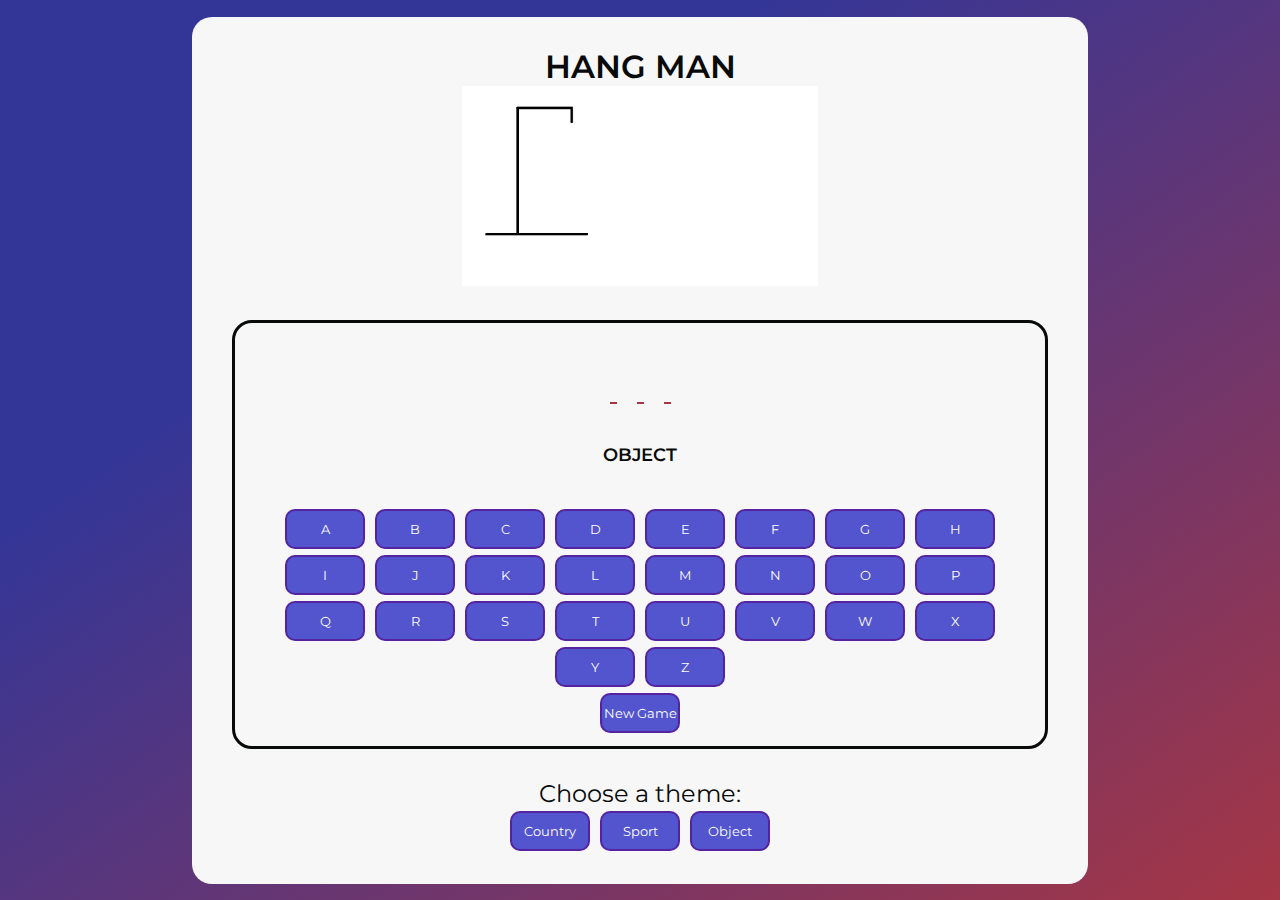
<file: index.html>
<!DOCTYPE html>
<html lang="en">
<head>
    <meta charset="UTF-8">
    <meta http-equiv="X-UA-Compatible" content="IE=edge">
    <meta name="viewport" content="width=device-width, initial-scale=1.0">
    <link rel="stylesheet" href="style.css">
    <title>Hang-Man</title>
</head>
<body>
    <main>
        <section>
            <h1>HANG MAN</h1>
            <div id="hanged-man">
                <img src="hangman_draw1.png" alt="" id="hanged-img">
            </div>

        </section>
        
        <section id="input_user">
            <div id="hidden-letters"></div>
            <div id="theme"></div>
            <div id="keyboard"></div>
            <button id="restartButton">New Game</button>
        </section>

        <section id="themes">
            <h2>Choose a theme:</h2>
            <div id="theme-container">
                <button>Country</button>
                <button>Sport</button>
                <button>Object</button>
                
            </div>
            
        </section>
    </main>
    <script src="main.js"></script>
</body>
</html>
</file>
<file: style.css>
@import url('https://fonts.googleapis.com/css2?family=Montserrat:wght@400;500;600&display=swap');

/* Reset */
*,
*:after,
*:before {
    margin: 0;
    padding: 0;
    box-sizing: border-box;
}

:root {
    --red: #e30612;
    --black: #090a0a;
    --white: #f7f7f7;
    --back-color: #E6E6E6;
}

body {
    margin: 0;
    padding: 0;
    height: 100vh;
    font-family: 'Montserrat', sans-serif;
    background: linear-gradient(to bottom right, #343697 30%, #a53645);
    color: var(--black);
    display: flex;
}

main {
    justify-self: center;
    text-align: center;
    background-color: #f7f7f7;
    margin: auto;
    padding: 30px;
    width: 70%;
    min-height: fit-content;
    border-radius: 20px;
}

h1 {
    font-weight: 600;
    font-size: 2rem;
}

h2 {
    font-weight: 400;
}

#hanged-man img {
    height: 200px;
}

#theme-btns {
    display: flex;
    justify-content: space-around;
}

button {
    margin: 3px;
    height: 3em;
    width: 6em;
    border: none;
    border-radius: 10px;
    border: 2px solid #5424a0;
    background-color: #5355ce;
    color: white;
    font-family: 'Montserrat', sans-serif;
}

button:hover {
    background-color: #31327a;
}

#hidden-letters {
    margin: 30px;
    display: flex;
    flex-direction: row;
    justify-content: center;
    align-items: center;
    font-size: 1.5em;
}

#hidden-letters .letters {
    border-bottom: 2px solid #a53645;
    margin: 10px;
    text-align: center;
}

#theme {
    margin-bottom: 40px;
    text-transform: uppercase;
    font-size: 18px;
}

#input_user {
    margin: 30px 10px;
    padding: 10px;
    border: 3px solid #090a0a;
    border-radius: 20px;
    justify-content: space-around;
    font-weight: 600;
}
</file>
